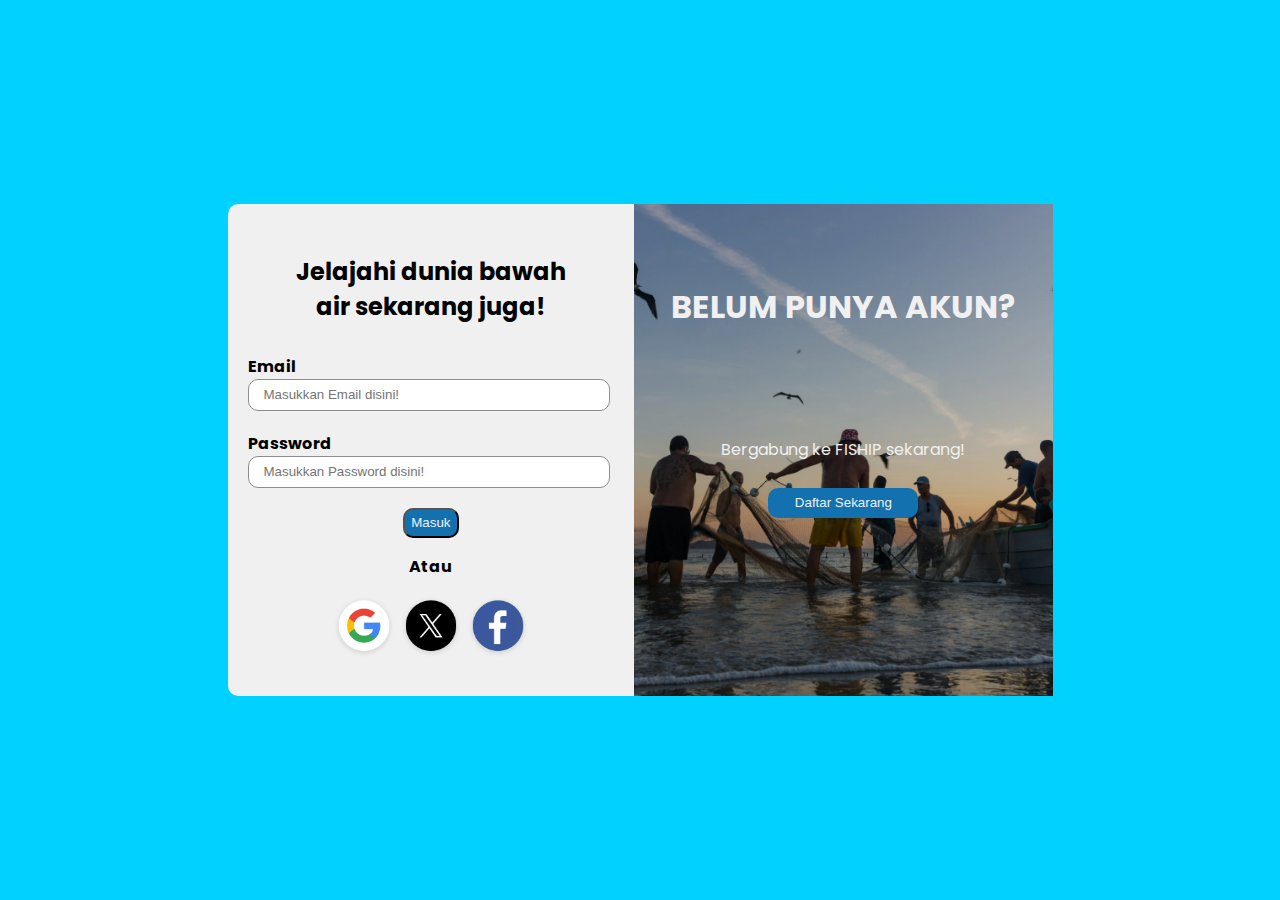
<file: SignIn.html>
<!DOCTYPE html>
<html lang="en">

<head>
    <meta charset="UTF-8">
    <meta name="viewport" content="width=device-width, initial-scale=1.0">
    <link rel="stylesheet" href="./SignIn/SignIn.css">
    <title>Sign In</title>
</head>

<body>
    <div class="signIn">
        <div class="form">
            <form action="">
                <div class="c">
                    <div class="title">
                        <h2 style="text-align: center;">Jelajahi dunia bawah air sekarang juga!</h2>
                    </div>
                </div>
                <div class="r email">
                    <label for="email">Email</label>
                    <input type="email" placeholder="Masukkan Email disini!" name="email" id="email"
                        class="form-control" value="" required="required" title="">
                </div>
                <div class="r password">
                    <label for="pass">Password</label>
                    <input type="password" placeholder="Masukkan Password disini!" name="pass" id="pass"
                        class="form-control" required="required" title="">
                </div>
                <div class="c">
                    <a href="index-login.html"><button type="button">Masuk</button></a>
                    <p>Atau</p>
                    <div class="one">
                        <img src="./SignIn/Assets/google.png" alt="google">
                        <img src="./SignIn/Assets/twitter.png" alt="twitter">
                        <img src="./SignIn/Assets/facebook.png" alt="facebook">
                    </div>
                </div>
            </form>
            <div class="img">
                <div class="isi">
                    <h1>BELUM PUNYA AKUN?</h1>
                    <p>Bergabung ke FISHIP sekarang!</p>
                    <a href="SignUp.html"><button>Daftar Sekarang</button></a>
                </div>
            </div>
        </div>
    </div>
</body>

</html>
</file>
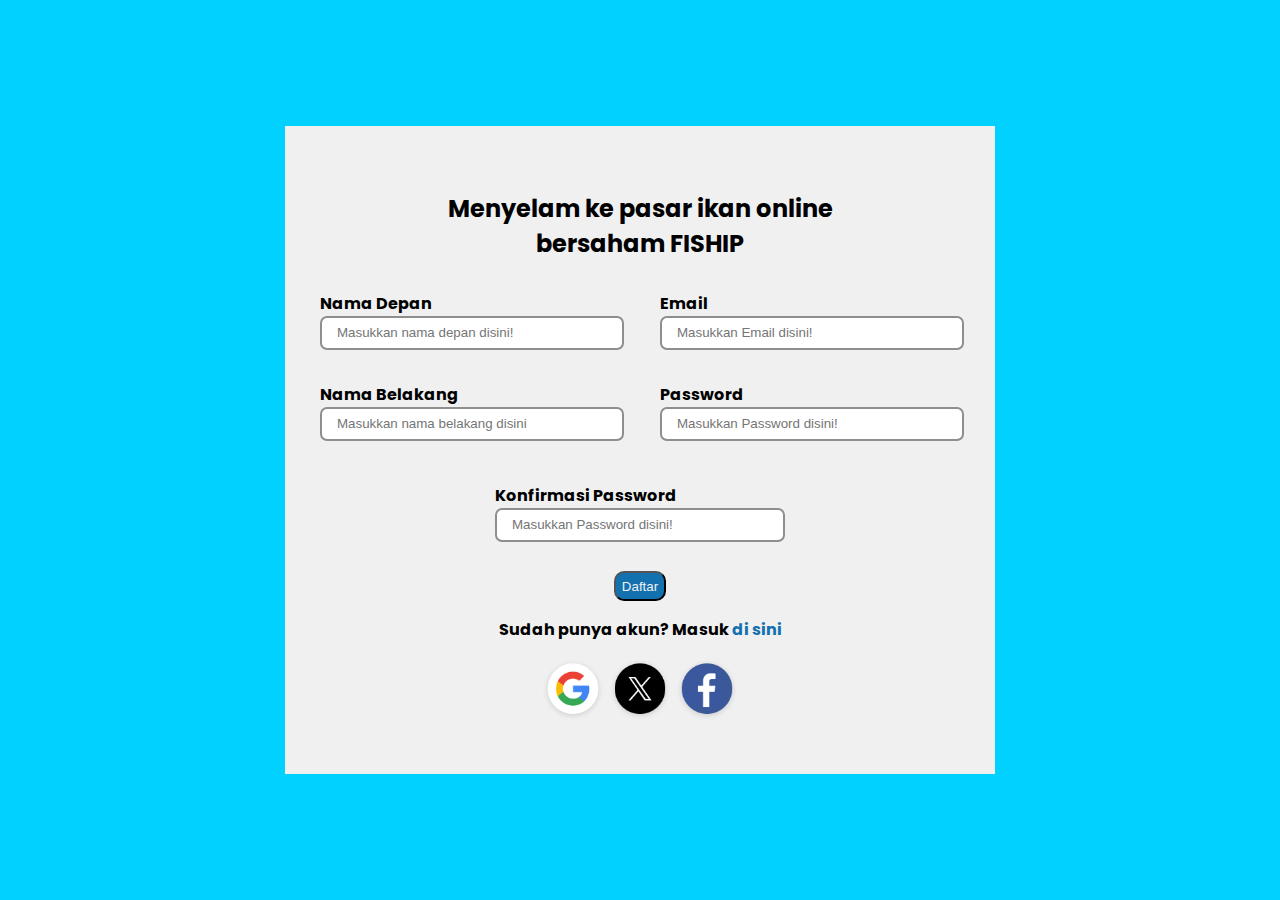
<file: SignUp.html>
<!DOCTYPE html>
<html lang="en">
<head>
    <meta charset="UTF-8">
    <meta name="viewport" content="width=device-width, initial-scale=1.0">
    <link rel="stylesheet" href="./SignUp/SignUp.css">
    <title>Sign Up</title>
</head>
<body>
    <div class="signUp">
        <div class="form">
            <form action="">
                <div class="c">
                    <div class="title">
                        <h2 style="font-weight: bold;">Menyelam ke pasar ikan online bersaham FISHIP</h2>
                    </div>
                </div>
                <div class="r1">
                    <div class="r nama-depan">  
                        <label for="front-name">Nama Depan</label>              
                        <input type="text" placeholder="Masukkan nama depan disini!" name="fname" id="fname" class="form-control" value="" required="required" pattern="" title="">                                        
                    </div>
                    <div class="r email">       
                        <label for="email">Email</label>             
                        <input type="email" placeholder="Masukkan Email disini!" name="email" id="email" class="form-control" value="" required="required" title="">
                    </div>
                </div>
                <div class="r1">
                    <div class="r nama-belakang">                        
                        <label for="Back-Name">Nama Belakang</label>
                        <input type="text" placeholder="Masukkan nama belakang disini" name="bname" id="bname" class="form-control" value="" required="required" pattern="" title="">                        
                    </div>
                    <div class="r password">                  
                        <label for="pass">Password</label>      
                        <input type="password" placeholder="Masukkan Password disini!" name="pass" id="pass" class="form-control" required="required" title="">                        
                    </div>
                </div>
                <div class="c">                    
                    <div class="r conf-pass">
                        <label for="conf-pass">Konfirmasi Password</label>
                        <input type="password" placeholder="Masukkan Password disini!" name="conf-pass" id="conf-pass" class="form-control" required="required" title="">
                    </div>   
                    <a href="index-login.html"><button type="button">Daftar</button>  </a>  
                    <p>Sudah punya akun? Masuk <a href="SignIn.html"><span>di sini</span></a></p>    
                    <div class="one">
                        <img src="./SignUp/Assets/google.png" alt="google">
                        <img src="./SignUp/Assets/twitter.png" alt="twitter">
                        <img src="./SignUp/Assets/facebook.png" alt="facebook">
                    </div>         
                </div>
            </form>
        </div>
    </div>
</body>
</html>
</file>
<file: SignIn/SignIn.css>
@import url('https://fonts.googleapis.com/css2?family=Poppins:wght@400;500;600;700&display=swap');

body{
    margin: 0;
    background-color: #00D1FF;
    font-family: "Poppins", sans-serif  ;
}

.signIn{
    display: flex;
    justify-content: center;
    align-items: center;
    height: 100vh;
}
.form{
    display: flex;
    /* gap: 20px; */

    form{
        padding: 20px;
        background-color: #f0f0f0;
        border-top-left-radius: 10px;
        border-bottom-left-radius: 10px;
        width: 400px;
        .email{
            width: 100%;
            margin-bottom: 20px;
        }
        .password{
            width: 100%;
        }

        input{
            border-radius: 10px;
            padding: 0 15px;
            border: 1px rgb(142, 142, 142) solid;
            width: 90%;
            height: 30px;
        }

        .r{
            display: flex;
            flex-direction: column;
            font-weight: bolder;
        }
        .c{
            display: flex;
            justify-content: center;
            flex-direction: column;
            align-items: center;
            font-weight: bolder;
            padding: 10px 30px;
            .conf-pass{
                margin-bottom: 1.2rem;
                width: 50%;
            }
    
            input{
                border-radius: 10px;
                padding: 0 15px;
                border: 1px rgb(142, 142, 142) solid;
                /* width: 100%; */
                height: 30px;
            }
            span{
                color: #1471B0;
            }
    
            button{
                margin-top: 10px;
                width: 100%;
                height: 30px;
                border-radius: 10px;
                background-color: #1471B0;
                color: #f0f0f0;;
                cursor: pointer;
            }
            .one{
                img{
                    width: 4rem;
                    height: 4rem;
                }
            }
        }
    }
    .img{
        display: flex;
        justify-content: center;
        align-items: center;
        padding: 20px;
        background-image: url('./Assets/bg.png');
        background-position: center;
        text-align: center;
        background-size: cover;
        width: 50%;
        color: #f0f0f0;

        button{
            margin-top: 10px;
            width: 150px;
            height: 30px;
            border-radius: 10px;
            border: transparent;
            background-color: #1471B0;
            color: #f0f0f0;;
        }

        .isi{
            display: flex;
            flex-direction: column;
            align-items: center;

            h1{
                margin-top: -100px;
                margin-bottom: 90px;
            }

            button{
                cursor: pointer;
            }
        }
    }
    
}
</file>
<file: SignUp/SignUp.css>
@import url('https://fonts.googleapis.com/css2?family=Poppins:wght@400;500;600;700&display=swap');

body{
    margin: 0;
    background-color: #00D1FF;
    font-family: "Poppins", sans-serif;
}

.signUp {
    display: flex;
    justify-content: center;
    align-items: center;
    height: 100vh;
}

.form{
    background-color: #f0f0f0;
    width: 50%;
    padding: 35px;

    .title{
        font-size: 1rem;
        font-weight: bolder;
        width: 70%;
        display: flex;
        justify-content: center;
        align-items: center;
        text-align: center;
    }

    .r1{
        display: flex;
        justify-content: space-between;
        margin-bottom: 2rem;
        gap: 40px;
        width: 100%;
        font-weight: bolder;

        .nama-depan{
            width: 50%;
        }
        .email{
            width: 50%;
        }
        .nama-belakang{
            width: 50%;
        }
        .password{
            width: 50%;
        }
        .conf-pass{
            width: 40%;
        }

        input{
            border-radius: 7px;
            padding: 0 15px;
            border: 2px rgb(142, 142, 142) solid;
            width: 90%;
            height: 30px;
        }
    }
    .c{
        display: flex;
        justify-content: center;
        flex-direction: column;
        align-items: center;
        font-weight: bolder;
        padding: 10px 30px;
        .conf-pass{
            margin-bottom: 1.2rem;
            width: 50%;
        }

        input{
            border-radius: 7px;
            padding: 0 15px;
            border: 2px rgb(142, 142, 142) solid;
            height: 30px;
        }
        span{
            color: #1471B0;
        }

        button{
            margin-top: 10px;
            width: 100%;
            height: 30px;
            border-radius: 10px;
            background-color: #1471B0;
            color: #f0f0f0;;
            cursor: pointer;
        }
        .one{
            img{
                width: 4rem;
                height: 4rem;
            }
        }
        a{
            text-decoration: none;
        }

        a:visited{
            color: inherit;
        }
    }

    .r{
        display: flex;
        flex-direction: column;
    }

}
</file>
